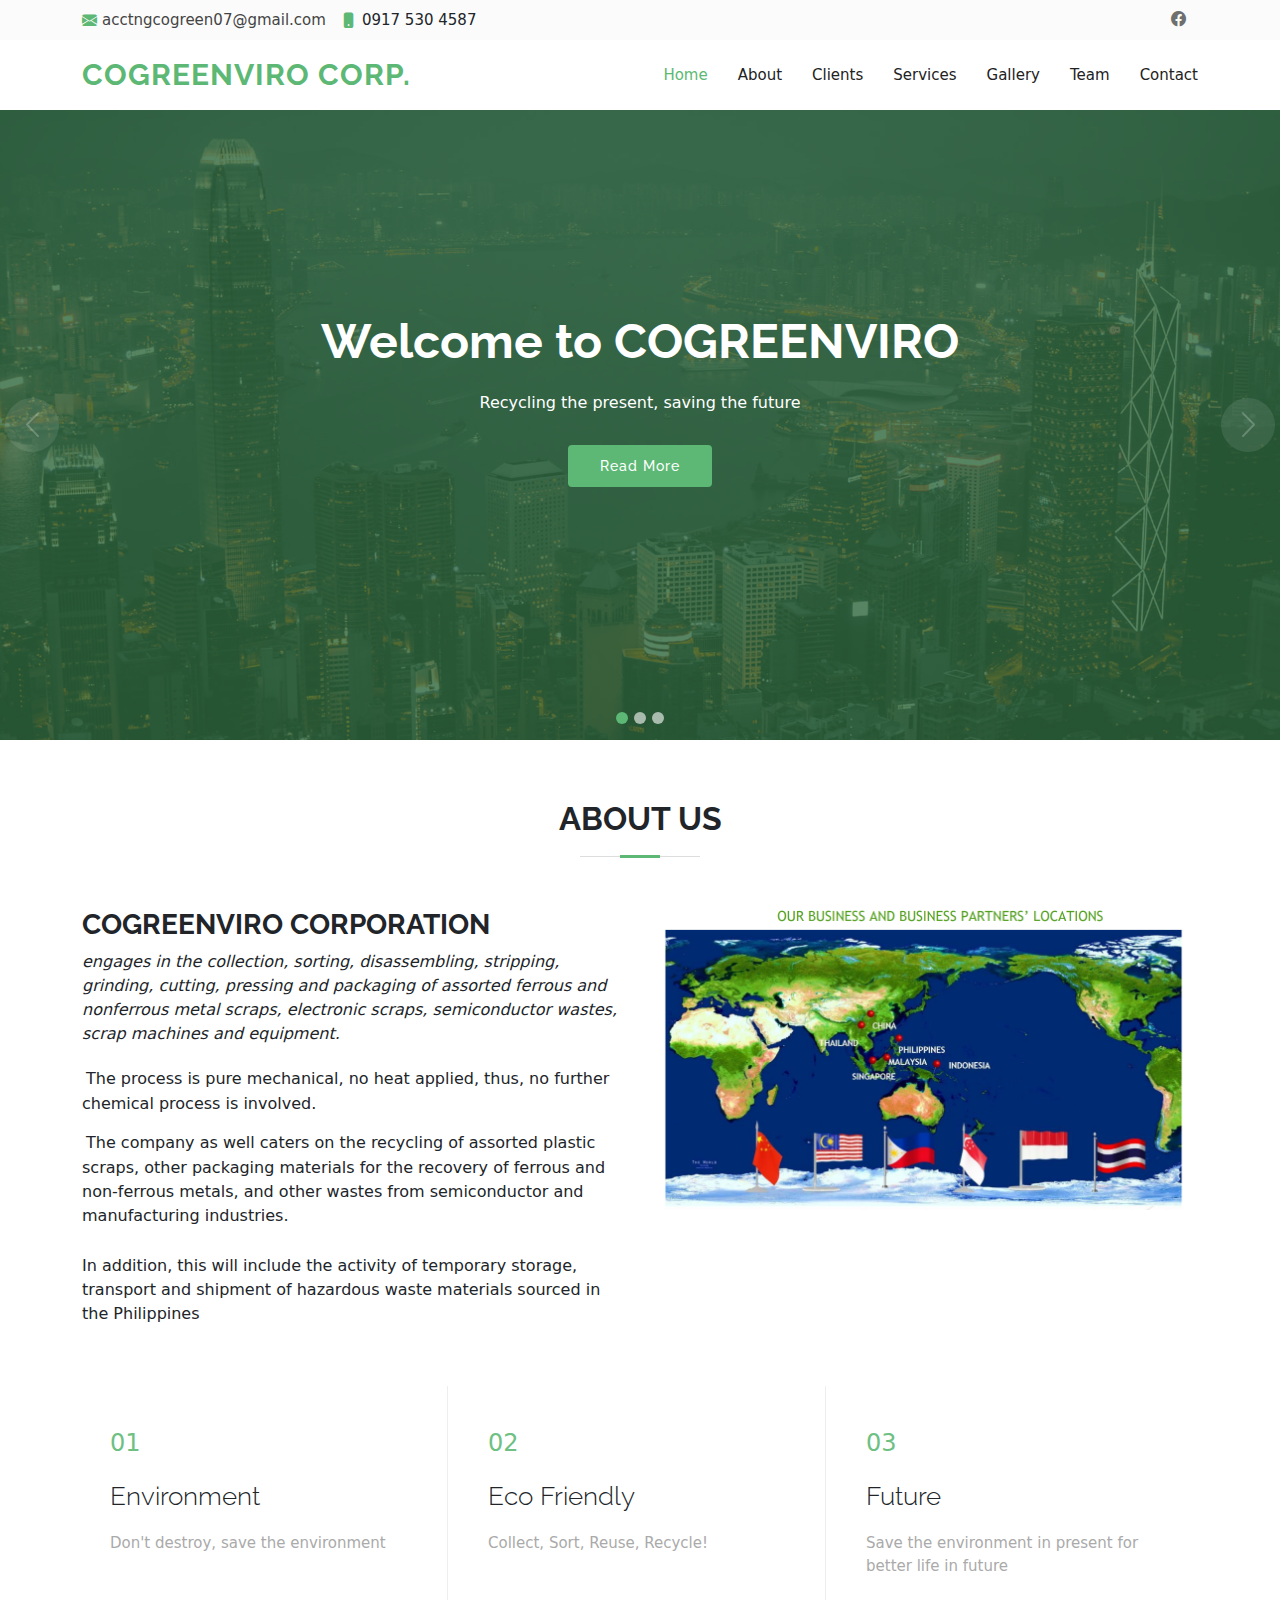
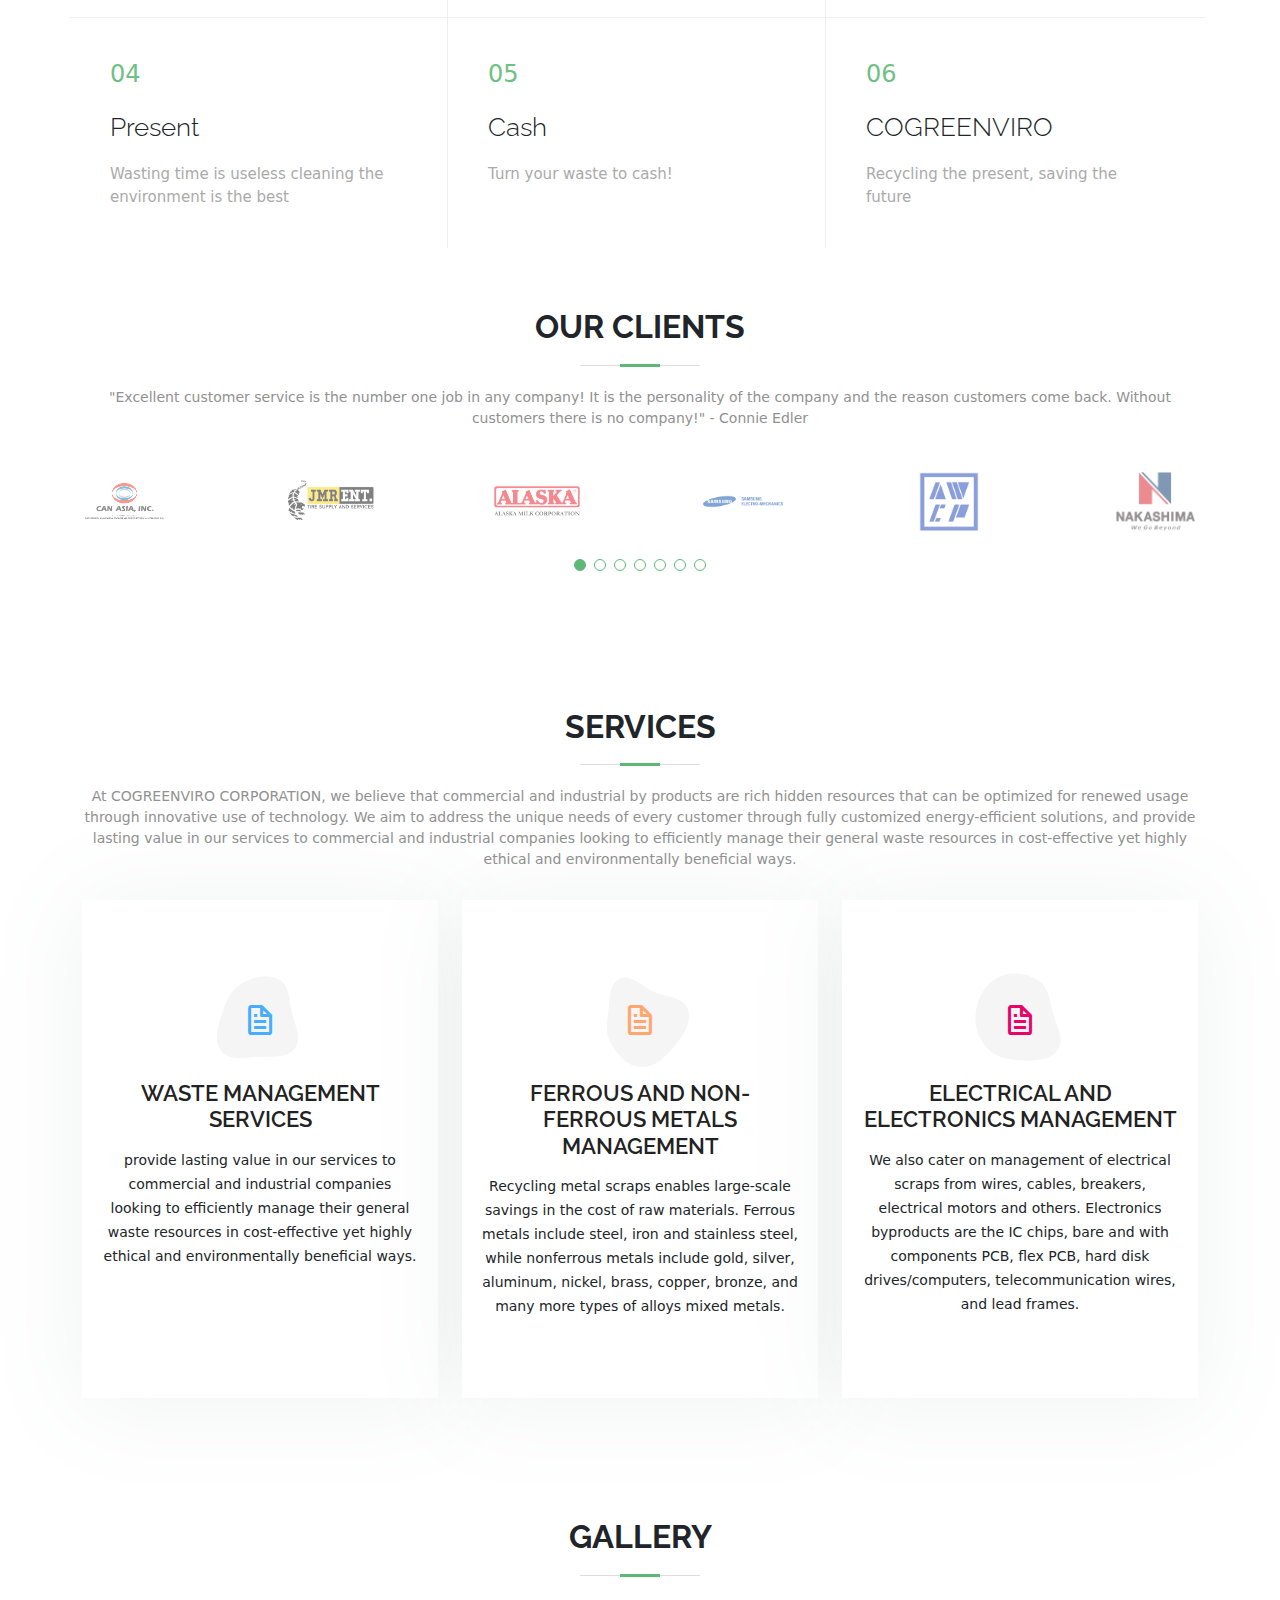
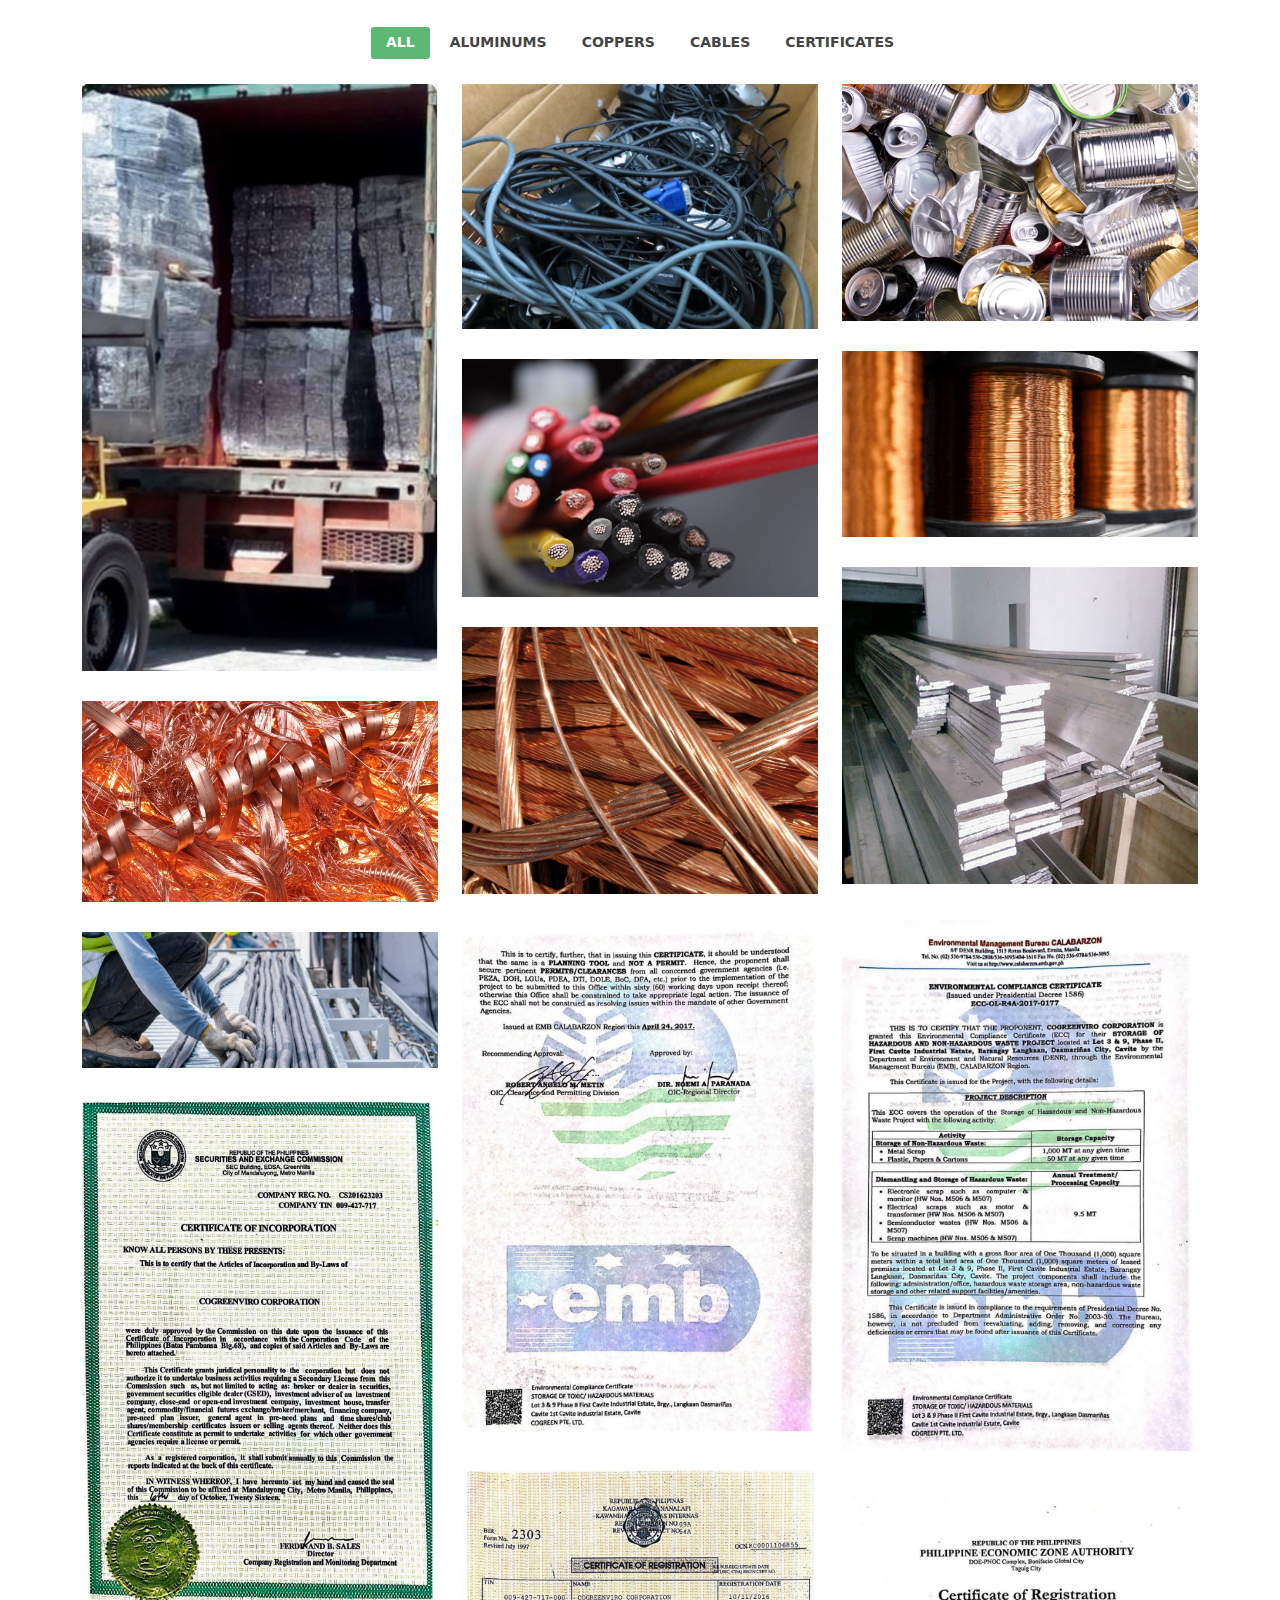
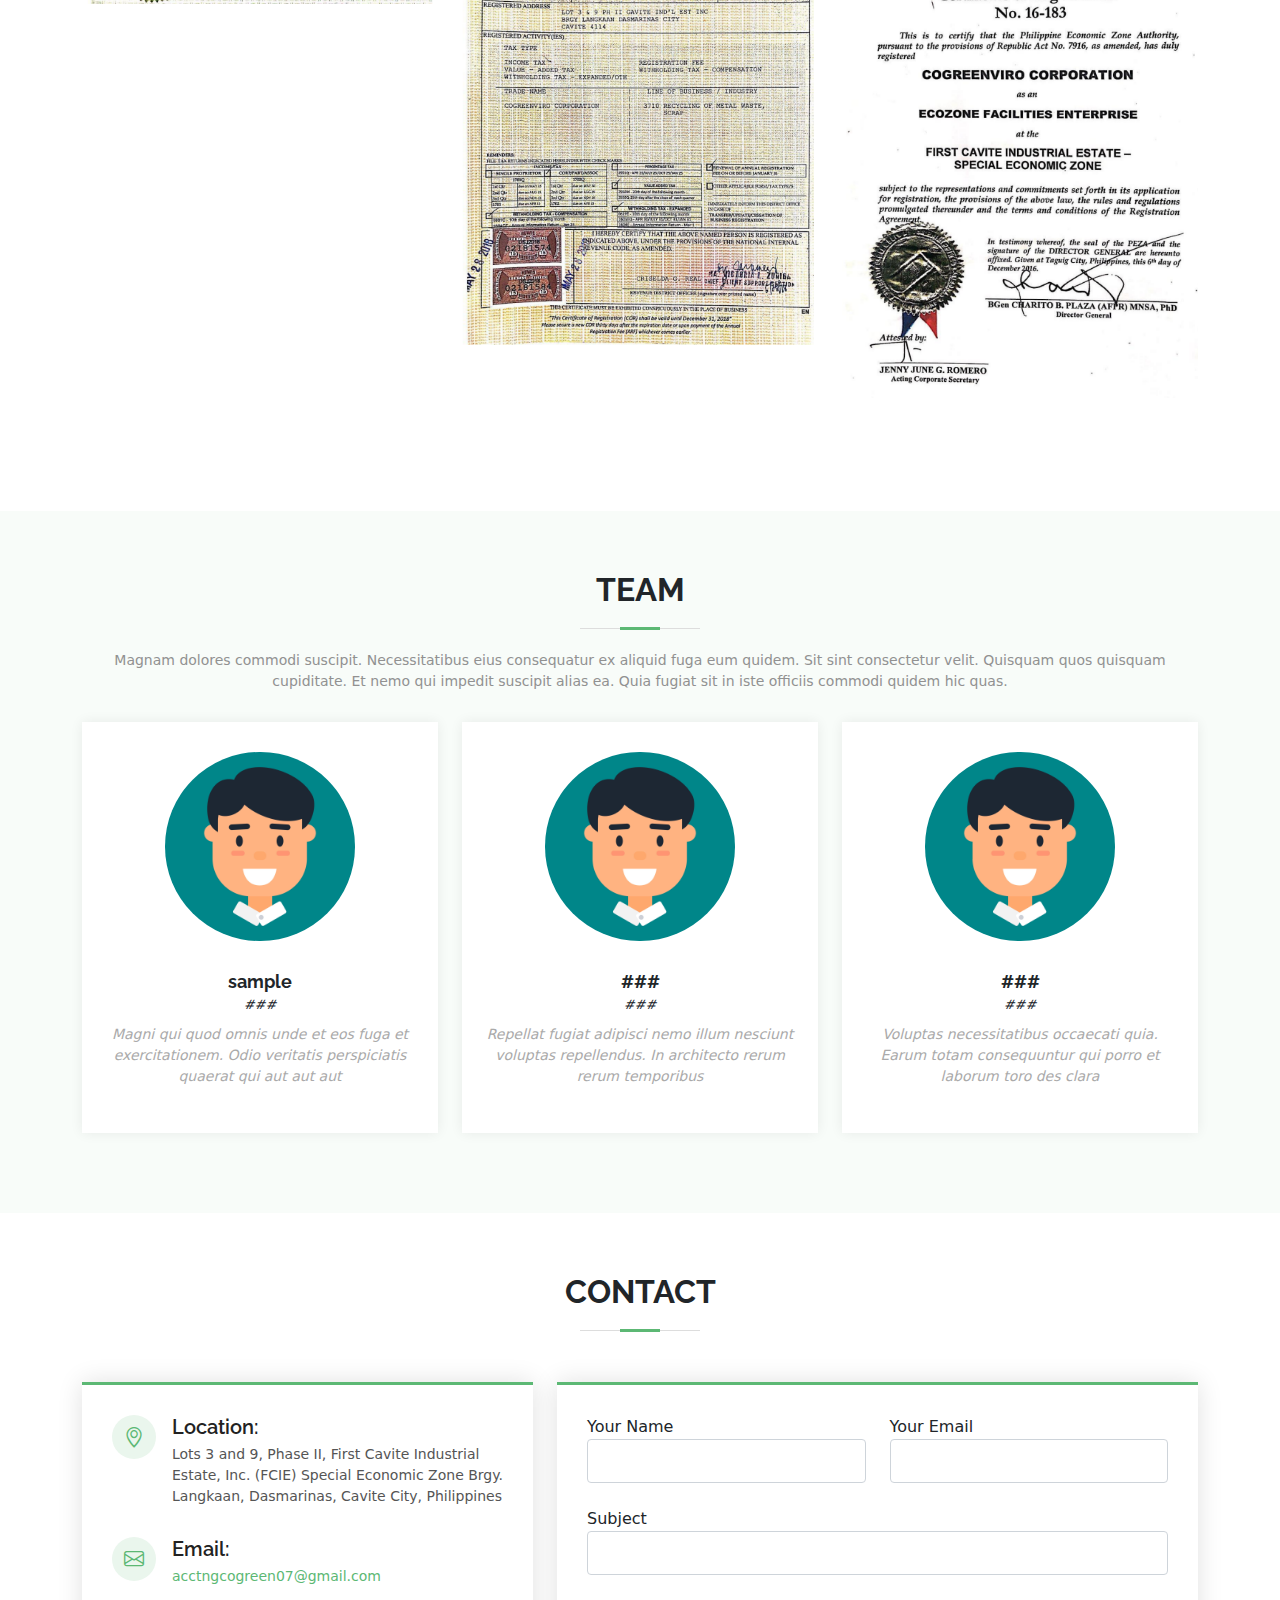
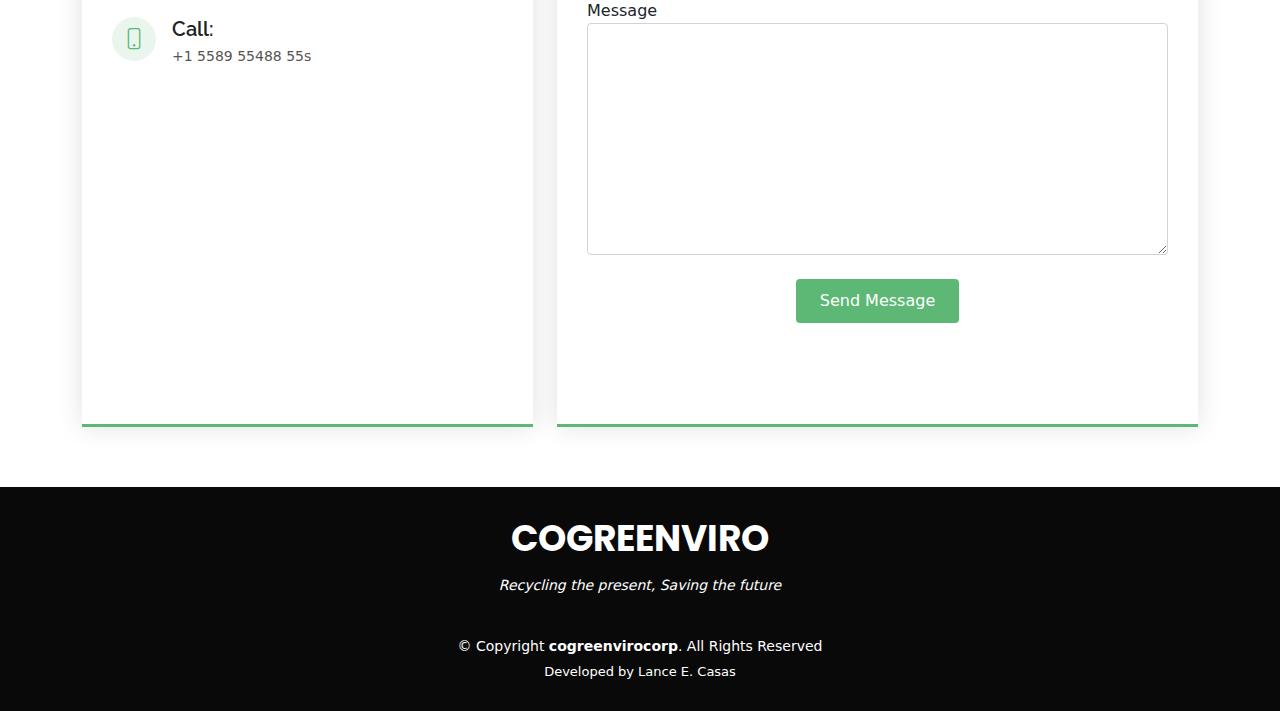
<file: index.html>
<!DOCTYPE html>
<html lang="en">

<head>
  <meta charset="utf-8">
  <meta content="width=device-width, initial-scale=1.0" name="viewport">

  <title>Cogreenvirocorp - index</title>
  <meta content="" name="description">
  <meta content="" name="keywords">

  <!-- Favicons -->
  <link href="assets/img/icon.png" rel="icon">
  <link href="assets/img/apple-touch-icon.png" rel="apple-touch-icon">

  <!-- Google Fonts -->
  <link href="https://fonts.googleapis.com/css?family=Open+Sans:300,300i,400,400i,600,600i,700,700i|Raleway:300,300i,400,400i,500,500i,600,600i,700,700i|Poppins:300,300i,400,400i,500,500i,600,600i,700,700i" rel="stylesheet">

  <!-- Vendor CSS Files -->
  <link href="assets/vendor/animate.css/animate.min.css" rel="stylesheet">
  <link href="assets/vendor/bootstrap/css/bootstrap.min.css" rel="stylesheet">
  <link href="assets/vendor/bootstrap-icons/bootstrap-icons.css" rel="stylesheet">
  <link href="assets/vendor/boxicons/css/boxicons.min.css" rel="stylesheet">
  <link href="assets/vendor/glightbox/css/glightbox.min.css" rel="stylesheet">
  <link href="assets/vendor/swiper/swiper-bundle.min.css" rel="stylesheet">

  <!-- Template Main CSS File -->
  <link href="assets/css/style.css" rel="stylesheet">

  <!-- =======================================================
  * Template Name: Green - v4.3.0
  * Template URL: https://bootstrapmade.com/green-free-one-page-bootstrap-template/
  * Author: BootstrapMade.com
  * License: https://bootstrapmade.com/license/
  ======================================================== -->
</head>

<body>

  <!-- ======= Top Bar ======= -->
  <section id="topbar" class="d-flex align-items-center">
    <div class="container d-flex justify-content-center justify-content-md-between">
      <div class="contact-info d-flex align-items-center">
        <i class="bi bi-envelope-fill"></i><a href="mailto:acctngcogreen07@gmail.com">acctngcogreen07@gmail.com</a>
        <i class="bi bi-phone-fill phone-icon"></i> 0917 530 4587
      </div>
      <div class="social-links d-none d-md-block">
        <a href="https://www.facebook.com/cogreenvirocorp" class="facebook"><i class="bi bi-facebook"></i></a>
      </div>
    </div>
  </section>

  <!-- ======= Header ======= -->
  <header id="header" class="d-flex align-items-center">
    <div class="container d-flex align-items-center">

      <h1 class="logo me-auto"><a href="index.html">cogreenviro corp.</a></h1>
      <!-- Uncomment below if you prefer to use an image logo -->
      <!-- <a href="index.html" class="logo me-auto"><img src="assets/img/logo.png" alt="" class="img-fluid"></a>-->

      <nav id="navbar" class="navbar">
        <ul>
          <li><a class="nav-link scrollto active" href="#hero">Home</a></li>
          <li><a class="nav-link scrollto" href="#about">About</a></li>
          <li><a class="nav-link scrollto" href="#clients">Clients</a></li>
          <li><a class="nav-link scrollto" href="#services">Services</a></li>
          <li><a class="nav-link scrollto " href="#portfolio">Gallery</a></li>
          <li><a class="nav-link scrollto" href="#team">Team</a></li>
          <li><a class="nav-link scrollto" href="#contact">Contact</a></li>
        </ul>
        <i class="bi bi-list mobile-nav-toggle"></i>
      </nav><!-- .navbar -->

    </div>
  </header><!-- End Header -->

  <!-- ======= Hero Section ======= -->
  <section id="hero">
    <div id="heroCarousel" data-bs-interval="5000" class="carousel slide carousel-fade" data-bs-ride="carousel">

      <ol class="carousel-indicators" id="hero-carousel-indicators"></ol>

      <div class="carousel-inner" role="listbox">

        <!-- Slide 1 -->
        <div class="carousel-item active" style="background-image: url(assets/img/slide/slide-1.jpg)">
          <div class="carousel-container">
            <div class="container">
              <h2 class="animate__animated animate__fadeInDown">Welcome to <span>COGREENVIRO</span></h2>
              <p class="animate__animated animate__fadeInUp">Recycling the present, saving the future</p>
              <a href="#about" class="btn-get-started animate__animated animate__fadeInUp scrollto">Read More</a>
            </div>
          </div>
        </div>

        <!-- Slide 2 -->
        <div class="carousel-item" style="background-image: url(assets/img/slide/slide-2.jpg)">
          <div class="carousel-container">
            <div class="container">
              <h2 class="animate__animated animate__fadeInDown">CORPORATE MISSION</h2>
              <p class="animate__animated animate__fadeInUp">To protect and improve the environment by providing safe, reliable, and suitainable waste management solutions to our customers and communities.</p>
              <a href="#about" class="btn-get-started animate__animated animate__fadeInUp scrollto">Read More</a>
            </div>
          </div>
        </div>

        <!-- Slide 3 -->
        <div class="carousel-item" style="background-image: url(assets/img/slide/slide-3.jpg)">
          <div class="carousel-container">
            <div class="container">
              <h2 class="animate__animated animate__fadeInDown">CORPORATE VISION</h2>
              <p class="animate__animated animate__fadeInUp">To be one of the great contributors to the continuous innovation on waste management which is sustainable for global utilization.</p>
              <a href="#about" class="btn-get-started animate__animated animate__fadeInUp scrollto">Read More</a>
            </div>
          </div>
        </div>

      </div>

      <a class="carousel-control-prev" href="#heroCarousel" role="button" data-bs-slide="prev">
        <span class="carousel-control-prev-icon bi bi-chevron-left" aria-hidden="true"></span>
      </a>

      <a class="carousel-control-next" href="#heroCarousel" role="button" data-bs-slide="next">
        <span class="carousel-control-next-icon bi bi-chevron-right" aria-hidden="true"></span>
      </a>

    </div>
  </section><!-- End Hero -->

  <main id="main">

    <!-- ======= About Us Section ======= -->
    <section id="about" class="about">
      <div class="container">

        <div class="section-title">
          <h2>About Us</h2>
        </div>

        <div class="row">
          <div class="col-lg-6 order-1 order-lg-2">
            <img src="assets/img/aboutus.png" class="img-fluid" alt="">
          </div>
          <div class="col-lg-6 pt-4 pt-lg-0 order-2 order-lg-1 content">
            <h3>COGREENVIRO CORPORATION</h3>
            <p class="fst-italic">
              engages in the collection, sorting, disassembling, stripping, grinding, cutting,
              pressing and packaging of assorted ferrous and nonferrous metal scraps, electronic scraps, semiconductor
              wastes, scrap machines and equipment.
            </p>
            <ul>
              <li><i class="bi bi-check-circled"></i>The process is pure mechanical, no heat applied, thus, no further chemical process is involved.</li>
              <li><i class="bi bi-check-circled"></i> The company as well caters on the recycling of assorted plastic scraps, other packaging materials for the
                recovery of ferrous and non-ferrous metals, and other wastes from semiconductor and manufacturing
                industries.</li>
            </ul>
            <p>
              In addition, this will include the activity of temporary storage, transport and shipment of
              hazardous waste materials sourced in the Philippines
            </p>
          </div>
        </div>

      </div>
    </section><!-- End About Us Section -->

    <!-- ======= Why Us Section ======= -->
    <section id="why-us" class="why-us">
      <div class="container">

        <div class="row no-gutters">
       
          <div class="col-lg-4 col-md-6 content-item">
            <span>01</span>
            <h4>Environment</h4>
            <p>Don't destroy, save the environment</p>
          </div>

          <div class="col-lg-4 col-md-6 content-item">
            <span>02</span>
            <h4>Eco Friendly</h4>
            <p>Collect, Sort, Reuse, Recycle!</p>
          </div>

          <div class="col-lg-4 col-md-6 content-item">
            <span>03</span>
            <h4>Future</h4>
            <p>Save the environment in present for better life in future </p>
          </div>

          <div class="col-lg-4 col-md-6 content-item">
            <span>04</span>
            <h4>Present</h4>
            <p>Wasting time is useless cleaning the environment is the best</p>
          </div>

          <div class="col-lg-4 col-md-6 content-item">
            <span>05</span>
            <h4>Cash</h4>
            <p>Turn your waste to cash!</p>
          </div>

          <div class="col-lg-4 col-md-6 content-item">
            <span>06</span>
            <h4>COGREENVIRO</h4>
            <p>Recycling the present, saving the future</p>
          </div>

        </div>

      </div>
    </section><!-- End Why Us Section --> 

    <!-- ======= Our Clients Section ======= -->
  <section id="clients" class="clients">
      <div class="container">

        <div class="section-title">
          <h2>Our Clients</h2>
          <p>"Excellent customer service is the number one job in any company! It is the personality of the company and the reason customers come back. Without customers there is no company!" - Connie Edler</p>
        </div>

        <div class="clients-slider swiper-container">
          <div class="swiper-wrapper align-items-center">
            <div class="swiper-slide"><img src="assets/img/clients/cy1.png" class="img-fluid" alt=""></div>
            <div class="swiper-slide"><img src="assets/img/clients/cy2.png" class="img-fluid" alt=""></div>
            <div class="swiper-slide"><img src="assets/img/clients/cy3.png" class="img-fluid" alt=""></div>
            <div class="swiper-slide"><img src="assets/img/clients/cy4.png" class="img-fluid" alt=""></div>
            <div class="swiper-slide"><img src="assets/img/clients/cy5.png" class="img-fluid" alt=""></div>
            <div class="swiper-slide"><img src="assets/img/clients/cy6.png" class="img-fluid" alt=""></div>
            <div class="swiper-slide"><img src="assets/img/clients/cy7.jpg" class="img-fluid" alt=""></div>
          </div>
          <div class="swiper-pagination"></div>
        </div>

      </div>
    </section><!-- End Our Clients Section -->

    <!-- ======= Services Section ======= -->
    <section id="services" class="services">
      <div class="container">

        <div class="section-title">
          <h2>Services</h2>
          <p>At COGREENVIRO CORPORATION, we believe that commercial and industrial by products are rich hidden resources that can
            be optimized for renewed usage through innovative use of technology. We aim to address the unique needs of every customer through
            fully customized energy-efficient solutions, and provide lasting value in our services to commercial and industrial companies looking to
            efficiently manage their general waste resources in cost-effective yet highly ethical and environmentally beneficial ways.</p>
        </div>

        <div class="row">
          <div class="col-lg-4 col-md-6 d-flex align-items-stretch" data-aos="zoom-in" data-aos-delay="100">
            <div class="icon-box iconbox-blue">
              <div class="icon">
                <svg width="100" height="100" viewBox="0 0 600 600" xmlns="http://www.w3.org/2000/svg">
                  <path stroke="none" stroke-width="0" fill="#f5f5f5" d="M300,521.0016835830174C376.1290562159157,517.8887921683347,466.0731472004068,529.7835943286574,510.70327084640275,468.03025145048787C554.3714126377745,407.6079735673963,508.03601936045806,328.9844924480964,491.2728898941984,256.3432110539036C474.5976632858925,184.082847569629,479.9380746630129,96.60480741107993,416.23090153303,58.64404602377083C348.86323505073057,18.502131276798302,261.93793281208167,40.57373210992963,193.5410806939664,78.93577620505333C130.42746243093433,114.334589627462,98.30271207620316,179.96522072025542,76.75703585869454,249.04625023123273C51.97151888228291,328.5150500222984,13.704378332031375,421.85034740162234,66.52175969318436,486.19268352777647C119.04800174914682,550.1803526380478,217.28368757567262,524.383925680826,300,521.0016835830174"></path>
                </svg>
                <i class="bx bx-file"></i>
              </div>
              <h4><a href="">WASTE MANAGEMENT SERVICES</a></h4>
              <p> provide lasting value in our services to commercial and industrial companies looking to
                efficiently manage their general waste resources in cost-effective yet highly ethical and environmentally beneficial ways.</p>
            </div>
          </div>

          <div class="col-lg-4 col-md-6 d-flex align-items-stretch mt-4 mt-md-0" data-aos="zoom-in" data-aos-delay="200">
            <div class="icon-box iconbox-orange ">
              <div class="icon">
                <svg width="100" height="100" viewBox="0 0 600 600" xmlns="http://www.w3.org/2000/svg">
                  <path stroke="none" stroke-width="0" fill="#f5f5f5" d="M300,582.0697525312426C382.5290701553225,586.8405444964366,449.9789794690241,525.3245884688669,502.5850820975895,461.55621195738473C556.606425686781,396.0723002908107,615.8543463187945,314.28637112970534,586.6730223649479,234.56875336149918C558.9533121215079,158.8439757836574,454.9685369536778,164.00468322053177,381.49747125262974,130.76875717737553C312.15926192815925,99.40240125094834,248.97055460311594,18.661163978235184,179.8680185752513,50.54337015887873C110.5421016452524,82.52863877960104,119.82277516462835,180.83849132639028,109.12597500060166,256.43424936330496C100.08760227029461,320.3096726198365,92.17705696193138,384.0621239912766,124.79988738764834,439.7174275375508C164.83382741302287,508.01625554203684,220.96474134820875,577.5009287672846,300,582.0697525312426"></path>
                </svg>
                <i class="bx bx-file"></i>
              </div>
              <h4><a href="">FERROUS AND NON-FERROUS METALS MANAGEMENT
              </a></h4>
              <p>Recycling metal scraps enables large-scale savings in the cost of raw materials. Ferrous metals include steel, iron and stainless
                steel, while nonferrous metals include gold, silver, aluminum, nickel, brass, copper, bronze, and many more types of alloys mixed metals.
                </p>
            </div>
          </div>

          <div class="col-lg-4 col-md-6 d-flex align-items-stretch mt-4 mt-lg-0" data-aos="zoom-in" data-aos-delay="300">
            <div class="icon-box iconbox-pink">
              <div class="icon">
                <svg width="100" height="100" viewBox="0 0 600 600" xmlns="http://www.w3.org/2000/svg">
                  <path stroke="none" stroke-width="0" fill="#f5f5f5" d="M300,541.5067337569781C382.14930387511276,545.0595476570109,479.8736841581634,548.3450877840088,526.4010558755058,480.5488172755941C571.5218469581645,414.80211281144784,517.5187510058486,332.0715597781072,496.52539010469104,255.14436215662573C477.37192572678356,184.95920475031193,473.57363656557914,105.61284051026155,413.0603344069578,65.22779650032875C343.27470386102294,18.654635553484475,251.2091493199835,5.337323636656869,175.0934190732945,40.62881213300186C97.87086631185822,76.43348514350839,51.98124368387456,156.15599469081315,36.44837278890362,239.84606092416172C21.716077023791087,319.22268207091537,43.775223500013084,401.1760424656574,96.891909868211,461.97329694683043C147.22146801428983,519.5804099606455,223.5754009179313,538.201503339737,300,541.5067337569781"></path>
                </svg>
                <i class="bx bx-file"></i>
              </div>
              <h4><a href="">ELECTRICAL AND ELECTRONICS MANAGEMENT
              </a></h4>
              <p>We also cater on management of electrical scraps from wires, cables, breakers, electrical motors and others. Electronics byproducts are the IC chips, bare and with components PCB, flex PCB, hard disk drives/computers, telecommunication wires, and lead
                frames.</p>
            </div>
          </div>

        </div>

      </div>
    </section><!-- End Services Section -->

    <!-- ======= Portfolio Section ======= -->
    <section id="portfolio" class="portfolio">
      <div class="container">

        <div class="section-title">
          <h2>Gallery</h2>
        </div>

        <div class="row">
          <div class="col-lg-12 d-flex justify-content-center">
            <ul id="portfolio-flters">
              <li data-filter="*" class="filter-active">All</li>
              <li data-filter=".filter-app">Aluminums</li>
              <li data-filter=".filter-card">Coppers</li>
              <li data-filter=".filter-web">Cables</li>
              <li data-filter=".filter-cert">Certificates</li>
            </ul>
          </div>
        </div>

        <div class="row portfolio-container">

          <div class="col-lg-4 col-md-6 portfolio-item filter-app">
            <div class="portfolio-wrap">
              <img src="assets/img/gallery/aluminim1.png" class="img-fluid" alt="loading">
              <div class="portfolio-info">
                <h4>Packed Aluminum cans</h4>
                <p>Cans from used drinks, goods.</p>
                <div class="portfolio-links">
                  <a href="assets/img/gallery/aluminim1.png" data-gallery="portfolioGallery" class="portfolio-lightbox" title="Packed Aluminum cans"><i class="bx bx-plus"></i></a>
                  <a href="portfolio-details.html" title="More Details"><i class="bx bx-link"></i></a>
                </div>
              </div>
            </div>
          </div>

          <div class="col-lg-4 col-md-6 portfolio-item filter-web">
            <div class="portfolio-wrap">
              <img src="assets/img/gallery/wire2.jpg" class="img-fluid" alt="loading">
              <div class="portfolio-info">
                <h4>Random cables</h4>
                <p>Used random cables came from different electronics. </p>
                <div class="portfolio-links">
                  <a href="assets/img/gallery/wire2.jpg" data-gallery="portfolioGallery" class="portfolio-lightbox" title="Random cables & wires"><i class="bx bx-plus"></i></a>
                  <a href="portfolio-cables.html" title="More Details"><i class="bx bx-link"></i></a>
                </div>
              </div>
            </div>
          </div>

          <div class="col-lg-4 col-md-6 portfolio-item filter-app">
            <div class="portfolio-wrap">
              <img src="assets/img/gallery/aluminim2.png" class="img-fluid" alt="loading">
              <div class="portfolio-info">
                <h4>Good quality cans.</h4>
                <p>Top quality cans ready to packed.</p>
                <div class="portfolio-links">
                  <a href="assets/img/gallery/aluminim2.png" data-gallery="portfolioGallery" class="portfolio-lightbox" title="Good quality cans"><i class="bx bx-plus"></i></a>
                  <a href="portfolio-details.html" title="More Details"><i class="bx bx-link"></i></a>
                </div>
              </div>
            </div>
          </div>

          <div class="col-lg-4 col-md-6 portfolio-item filter-card">
            <div class="portfolio-wrap">
              <img src="assets/img/gallery/cop2.jpg" class="img-fluid" alt="loading">
              <div class="portfolio-info">
                <h4>Rolls of Coppers</h4>
                <p>Good and enhanced quality of coppers.</p>
                <div class="portfolio-links">
                  <a href="assets/img/gallery/cop2.jpg" data-gallery="portfolioGallery" class="portfolio-lightbox" title="Card 2"><i class="bx bx-plus"></i></a>
                  <a href="portfolio-copper.html" title="More Details"><i class="bx bx-link"></i></a>
                </div>
              </div>
            </div>
          </div>

          <div class="col-lg-4 col-md-6 portfolio-item filter-web">
            <div class="portfolio-wrap">
              <img src="assets/img/gallery/wire3.jpg" class="img-fluid" alt="loading">
              <div class="portfolio-info">
                <h4>Telephone wires</h4>
                <p>Stock Telephone wires came from telecoms and other telecomunication companies.</p>
                <div class="portfolio-links">
                  <a href="assets/img/gallery/wire3.jpg" data-gallery="portfolioGallery" class="portfolio-lightbox" title="Telephone wires"><i class="bx bx-plus"></i></a>
                  <a href="portfolio-cables.html" title="More Details"><i class="bx bx-link"></i></a>
                </div>
              </div>
            </div>
          </div>

          <div class="col-lg-4 col-md-6 portfolio-item filter-app">
            <div class="portfolio-wrap">
              <img src="assets/img/gallery/aluminim3.png" class="img-fluid" alt="loading">
              <div class="portfolio-info">
                <h4>App 3</h4>
                <p>App</p>
                <div class="portfolio-links">
                  <a href="assets/img/gallery/aluminim3.png" data-gallery="portfolioGallery" class="portfolio-lightbox" title="App 3"><i class="bx bx-plus"></i></a>
                  <a href="portfolio-details.html" title="More Details"><i class="bx bx-link"></i></a>
                </div>
              </div>
            </div>
          </div>

          <div class="col-lg-4 col-md-6 portfolio-item filter-card">
            <div class="portfolio-wrap">
              <img src="assets/img/gallery/cop1.jpg" class="img-fluid" alt="loading">
              <div class="portfolio-info">
                <h4>Copper Wires</h4>
                <p>Good quality cooper ready to recycle.</p>
                <div class="portfolio-links">
                  <a href="assets/img/gallery/cop1.jpg" data-gallery="portfolioGallery" class="portfolio-lightbox" title="Card 1"><i class="bx bx-plus"></i></a>
                  <a href="portfolio-copper.html" title="More Details"><i class="bx bx-link"></i></a>
                </div>
              </div>
            </div>
          </div>

          <div class="col-lg-4 col-md-6 portfolio-item filter-card">
            <div class="portfolio-wrap">
              <img src="assets/img/gallery/cop3.jpg" class="img-fluid" alt="loading">
              <div class="portfolio-info">
                <h4>Copper strips</h4>
                <p>Copper from small gadgets, units, and wires.</p>
                <div class="portfolio-links">
                  <a href="assets/img/gallery/cop3.jpg" data-gallery="portfolioGallery" class="portfolio-lightbox" title="Card 3"><i class="bx bx-plus"></i></a>
                  <a href="portfolio-copper.html" title="More Details"><i class="bx bx-link"></i></a>
                </div>
              </div>
            </div>
          </div>

          <div class="col-lg-4 col-md-6 portfolio-item filter-cert">
            <div class="portfolio-wrap">
              <img src="assets/img/cert/COEM.png" class="img-fluid" alt="loading">
              <div class="portfolio-info">
                <h4>CERTIFICATE OF
                  ENVIRONMENTAL
                  COMPLIANCE
                  </h4>
                <p>COEM part 1</p>
                <div class="portfolio-links">
                  <a href="assets/img/cert/COEM.png" data-gallery="portfolioGallery" class="portfolio-lightbox" title="Web 3"><i class="bx bx-plus"></i></a>
                  <a href="portfolio-cert.html" title="More Details"><i class="bx bx-link"></i></a>
                </div>
              </div>
            </div>
          </div>

          <div class="col-lg-4 col-md-6 portfolio-item filter-cert">
            <div class="portfolio-wrap">
              <img src="assets/img/cert/COEM2.png" class="img-fluid" alt="loading">
              <div class="portfolio-info">
                <h4>CERTIFICATE OF
                  ENVIRONMENTAL
                  COMPLIANCE
                  </h4>
                <p>COEM part 2</p>
                <div class="portfolio-links">
                  <a href="assets/img/cert/COEM2.png" data-gallery="portfolioGallery" class="portfolio-lightbox" title="Web 3"><i class="bx bx-plus"></i></a>
                  <a href="portfolio-cert.html" title="More Details"><i class="bx bx-link"></i></a>
                </div>
              </div>
            </div>
          </div>


          <div class="col-lg-4 col-md-6 portfolio-item filter-web">
            <div class="portfolio-wrap">
              <img src="assets/img/gallery/wire1.jpeg" class="img-fluid" alt="loading">
              <div class="portfolio-info">
                <h4>Electrical Cable wires</h4>
                <p>Used and dead cell Electrical cable wires</p>
                <div class="portfolio-links">
                  <a href="assets/img/gallery/wire1.jpeg" data-gallery="portfolioGallery" class="portfolio-lightbox" title="Electrical Cable wires"><i class="bx bx-plus"></i></a>
                  <a href="portfolio-cables.html" title="More Details"><i class="bx bx-link"></i></a>
                </div>
              </div>
            </div>
          </div>

          <div class="col-lg-4 col-md-6 portfolio-item filter-cert">
            <div class="portfolio-wrap">
              <img src="assets/img/cert/COI.png" class="img-fluid" alt="loading">
              <div class="portfolio-info">
                <h4>CERTIFICATE OF INCORPORATION</h4>
                <p>COI</p>
                <div class="portfolio-links">
                  <a href="assets/img/cert/COI.png" data-gallery="portfolioGallery" class="portfolio-lightbox" title="Certificate of Incorporation"><i class="bx bx-plus"></i></a>
                  <a href="portfolio-cert.html" title="More Details"><i class="bx bx-link"></i></a>
                </div>
              </div>
            </div>
          </div>
          
          <div class="col-lg-4 col-md-6 portfolio-item filter-cert">
            <div class="portfolio-wrap">
              <img src="assets/img/cert/COR2.png" class="img-fluid" alt="loading">
              <div class="portfolio-info">
                <h4>CERTIFICATE OF REGISTRATION</h4>
                <p>COR</p>
                <div class="portfolio-links">
                  <a href="assets/img/cert/COR2.png" data-gallery="portfolioGallery" class="portfolio-lightbox" title="Certificate of Registration"><i class="bx bx-plus"></i></a>
                  <a href="portfolio-cert.html" title="More Details"><i class="bx bx-link"></i></a>
                </div>
              </div>
            </div>
          </div>

          <div class="col-lg-4 col-md-6 portfolio-item filter-cert">
            <div class="portfolio-wrap">
              <img src="assets/img/cert/COR.png" class="img-fluid" alt="loading">
              <div class="portfolio-info">
                <h4>CERTIFICATE OF REGISTRATION</h4>
                <p>COR</p>
                <div class="portfolio-links">
                  <a href="assets/img/cert/COR.png" data-gallery="portfolioGallery" class="portfolio-lightbox" title="Certificate of Registration"><i class="bx bx-plus"></i></a>
                  <a href="portfolio-cert.html" title="More Details"><i class="bx bx-link"></i></a>
                </div>
              </div>
            </div>
          </div>

        </div>

      </div>
    </section><!-- End Portfolio Section -->

    <!-- ======= Team Section ======= -->
    <section id="team" class="team section-bg">
      <div class="container">

        <div class="section-title">
          <h2>Team</h2>
          <p>Magnam dolores commodi suscipit. Necessitatibus eius consequatur ex aliquid fuga eum quidem. Sit sint consectetur velit. Quisquam quos quisquam cupiditate. Et nemo qui impedit suscipit alias ea. Quia fugiat sit in iste officiis commodi quidem hic quas.</p>
        </div>

        <div class="row">
          <div class="col-lg-4 col-md-6 d-flex align-items-stretch">
            <div class="member">
              <img src="assets/img/team/sample.jpg" alt="">
              <h4>sample</h4>
              <span>###</span>
              <p>
                Magni qui quod omnis unde et eos fuga et exercitationem. Odio veritatis perspiciatis quaerat qui aut aut aut
              </p>
              <div class="social">
              </div>
            </div>
          </div>
        

          <div class="col-lg-4 col-md-6 d-flex align-items-stretch">
            <div class="member">
              <img src="assets/img/team/sample.jpg" alt="">
              <h4>###</h4>
              <span>###</span>
              <p>
                Repellat fugiat adipisci nemo illum nesciunt voluptas repellendus. In architecto rerum rerum temporibus
              </p>
              <div class="social">
              </div>
            </div>
          </div>

          <div class="col-lg-4 col-md-6 d-flex align-items-stretch">
            <div class="member">
              <img src="assets/img/team/sample.jpg" alt="">
              <h4>###</h4>
              <span>###</span>
              <p>
                Voluptas necessitatibus occaecati quia. Earum totam consequuntur qui porro et laborum toro des clara
              </p>
              <div class="social">
              </div>
            </div>
          </div>

        </div>

      </div>
    </section><!-- End Team Section -->

    <!-- ======= Contact Section ======= -->
    <section id="contact" class="contact">
      <div class="container">

        <div class="section-title">
          <h2>Contact</h2>
        </div>

        <div class="row">

          <div class="col-lg-5 d-flex align-items-stretch">
            <div class="info">
              <div class="address">
                <i class="bi bi-geo-alt"></i>
                <h4>Location:</h4>
                <p>Lots 3 and 9, Phase II,
                  First Cavite Industrial Estate, Inc. (FCIE)
                  Special Economic Zone
                  Brgy. Langkaan, Dasmarinas, Cavite City, Philippines</p>
              </div>

              <div class="email">
                <i class="bi bi-envelope"></i>
                <h4>Email:</h4>
                <p><a href="mailto:acctngcogreen07@gmail.com">acctngcogreen07@gmail.com</a>
                </p>
              </div>

              <div class="phone">
                <i class="bi bi-phone"></i>
                <h4>Call:</h4>
                <p>+1 5589 55488 55s</p>
              </div>

              <iframe src="https://maps.google.com/maps?q=cogreen&t=k&z=17&ie=UTF8&iwloc=&output=embed" frameborder="0" style="border:0; width: 100%; height: 290px;" allowfullscreen></iframe>
            </div>

          </div>

          <div class="col-lg-7 mt-5 mt-lg-0 d-flex align-items-stretch">
            <form action="forms/contact.php" method="post" role="form" class="php-email-form">
              <div class="row">
                <div class="form-group col-md-6">
                  <label for="name">Your Name</label>
                  <input type="text" name="name" class="form-control" id="name" required>
                </div>
                <div class="form-group col-md-6 mt-3 mt-md-0">
                  <label for="name">Your Email</label>
                  <input type="email" class="form-control" name="email" id="email" required>
                </div>
              </div>
              <div class="form-group mt-3">
                <label for="name">Subject</label>
                <input type="text" class="form-control" name="subject" id="subject" required>
              </div>
              <div class="form-group mt-3">
                <label for="name">Message</label>
                <textarea class="form-control" name="message" rows="10" required></textarea>
              </div>
              <div class="my-3">
                <div class="loading">Loading</div>
                <div class="error-message"></div>
                <div class="sent-message">Your message has been sent. Thank you!</div>
              </div>
              <div class="text-center"><button type="submit">Send Message</button></div>
            </form>
          </div>

        </div>

      </div>
    </section><!-- End Contact Section -->

  </main><!-- End #main -->

  <!-- ======= Footer ======= -->
  <footer id="footer">
    <div class="container">
      <h3>COGREENVIRO</h3>
      <p>Recycling the present, Saving the future </p>
      <div class="social-links">
  
      
      </div>
      <div class="copyright">
        &copy; Copyright <strong><span>cogreenvirocorp</span></strong>. All Rights Reserved
      </div>
      <div class="credits">
        Developed by Lance E. Casas
      </div>
    </div>
  </footer><!-- End Footer -->

  <a href="#" class="back-to-top d-flex align-items-center justify-content-center"><i class="bi bi-arrow-up-short"></i></a>

  <!-- Vendor JS Files -->
  <script src="assets/vendor/bootstrap/js/bootstrap.bundle.min.js"></script>
  <script src="assets/vendor/glightbox/js/glightbox.min.js"></script>
  <script src="assets/vendor/isotope-layout/isotope.pkgd.min.js"></script>
  <script src="assets/vendor/php-email-form/validate.js"></script>
  <script src="assets/vendor/swiper/swiper-bundle.min.js"></script>

  <!-- Template Main JS File -->
  <script src="assets/js/main.js"></script>

</body>

</html>
</file>
<file: assets/css/style.css>
html body * body {
  font-family: "Open Sans", sans-serif;
  color: #444444;
}

a {
  text-decoration: none;
  color: #5cb874;
}

a:hover {
  color: #80c792;
  text-decoration: none;
}

h1,
h2,
h3,
h4,
h5,
h6 {
  font-family: "Raleway", sans-serif;
}

/*--------------------------------------------------------------
# Back to top button
--------------------------------------------------------------*/
.back-to-top {
  position: fixed;
  visibility: hidden;
  opacity: 0;
  right: 15px;
  bottom: 15px;
  z-index: 996;
  background: #5cb874;
  width: 40px;
  height: 40px;
  border-radius: 4px;
  transition: all 0.4s;
}

.back-to-top i {
  font-size: 24px;
  color: #fff;
  line-height: 0;
}

.back-to-top:hover {
  background: #78c48c;
  color: #fff;
}

.back-to-top.active {
  visibility: visible;
  opacity: 1;
}

/*--------------------------------------------------------------
# Top Bar
--------------------------------------------------------------*/
#topbar {
  background: #fbfbfb;
  font-size: 15px;
  height: 40px;
  padding: 0;
}

#topbar .contact-info a {
  line-height: 0;
  color: #444444;
  transition: 0.3s;
}

#topbar .contact-info a:hover {
  color: #5cb874;
}

#topbar .contact-info i {
  color: #5cb874;
  line-height: 0;
  margin-right: 5px;
}

#topbar .contact-info .phone-icon {
  margin-left: 15px;
}

#topbar .social-links a {
  color: #6f6f6f;
  padding: 4px 12px;
  display: inline-block;
  line-height: 1px;
  transition: 0.3s;
}

#topbar .social-links a:hover {
  color: #5cb874;
}

/*--------------------------------------------------------------
# Header
--------------------------------------------------------------*/
#header {
  background: #fff;
  transition: all 0.5s;
  z-index: 997;
  height: 70px;
}

#header.header-scrolled {
  box-shadow: 0px 2px 15px rgba(0, 0, 0, 0.1);
}

#header .logo {
  font-size: 30px;
  margin: 0;
  padding: 0;
  line-height: 1;
  font-weight: 700;
  letter-spacing: 1px;
  text-transform: uppercase;
}

#header .logo a {
  color: #5cb874;
}

#header .logo img {
  max-height: 40px;
}

.scrolled-offset {
  margin-top: 70px;
}

/*--------------------------------------------------------------
# Navigation Menu
--------------------------------------------------------------*/
/**
* Desktop Navigation 
*/
.navbar {
  padding: 0;
}

.navbar ul {
  margin: 0;
  padding: 0;
  display: flex;
  list-style: none;
  align-items: center;
}

.navbar li {
  position: relative;
}

.navbar a,
.navbar a:focus {
  display: flex;
  align-items: center;
  justify-content: space-between;
  padding: 10px 0 10px 30px;
  font-size: 15px;
  color: #222222;
  white-space: nowrap;
  transition: 0.3s;
}

.navbar a i,
.navbar a:focus i {
  font-size: 12px;
  line-height: 0;
  margin-left: 5px;
}

.navbar a:hover,
.navbar .active,
.navbar .active:focus,
.navbar li:hover > a {
  color: #5cb874;
}

.navbar .getstarted {
  color: #5cb874;
  padding: 8px 25px;
  margin-left: 30px;
  border-radius: 4px;
  border: 2px solid #5cb874;
  transition: 0.3s;
  font-size: 14px;
}

.navbar .getstarted:hover {
  background: #5cb874;
  color: #fff;
}

.navbar .dropdown ul {
  display: block;
  position: absolute;
  left: 14px;
  top: calc(100% + 30px);
  margin: 0;
  padding: 10px 0;
  z-index: 99;
  opacity: 0;
  visibility: hidden;
  background: #fff;
  box-shadow: 0px 0px 30px rgba(127, 137, 161, 0.25);
  transition: 0.3s;
}

.navbar .dropdown ul li {
  min-width: 200px;
}

.navbar .dropdown ul a {
  padding: 10px 20px;
  text-transform: none;
}

.navbar .dropdown ul a i {
  font-size: 12px;
}

.navbar .dropdown ul a:hover,
.navbar .dropdown ul .active:hover,
.navbar .dropdown ul li:hover > a {
  color: #5cb874;
}

.navbar .dropdown:hover > ul {
  opacity: 1;
  top: 100%;
  visibility: visible;
}

.navbar .dropdown .dropdown ul {
  top: 0;
  left: calc(100% - 30px);
  visibility: hidden;
}

.navbar .dropdown .dropdown:hover > ul {
  opacity: 1;
  top: 0;
  left: 100%;
  visibility: visible;
}

@media (max-width: 1366px) {
  .navbar .dropdown .dropdown ul {
    left: -90%;
  }
  .navbar .dropdown .dropdown:hover > ul {
    left: -100%;
  }
}

/**
* Mobile Navigation 
*/
.mobile-nav-toggle {
  color: #222222;
  font-size: 28px;
  cursor: pointer;
  display: none;
  line-height: 0;
  transition: 0.5s;
}

.mobile-nav-toggle.bi-x {
  color: #fff;
}

@media (max-width: 991px) {
  .mobile-nav-toggle {
    display: block;
  }
  .navbar ul {
    display: none;
  }
}

.navbar-mobile {
  position: fixed;
  overflow: hidden;
  top: 0;
  right: 0;
  left: 0;
  bottom: 0;
  background: rgba(9, 9, 9, 0.9);
  transition: 0.3s;
  z-index: 999;
}

.navbar-mobile .mobile-nav-toggle {
  position: absolute;
  top: 15px;
  right: 15px;
}

.navbar-mobile ul {
  display: block;
  position: absolute;
  top: 55px;
  right: 15px;
  bottom: 15px;
  left: 15px;
  padding: 10px 0;
  background-color: #fff;
  overflow-y: auto;
  transition: 0.3s;
}

.navbar-mobile a {
  padding: 10px 20px;
  font-size: 15px;
  color: #222222;
}

.navbar-mobile a:hover,
.navbar-mobile .active,
.navbar-mobile li:hover > a {
  color: #5cb874;
}

.navbar-mobile .getstarted {
  margin: 15px;
}

.navbar-mobile .dropdown ul {
  position: static;
  display: none;
  margin: 10px 20px;
  padding: 10px 0;
  z-index: 99;
  opacity: 1;
  visibility: visible;
  background: #fff;
  box-shadow: 0px 0px 30px rgba(127, 137, 161, 0.25);
}

.navbar-mobile .dropdown ul li {
  min-width: 200px;
}

.navbar-mobile .dropdown ul a {
  padding: 10px 20px;
}

.navbar-mobile .dropdown ul a i {
  font-size: 12px;
}

.navbar-mobile .dropdown ul a:hover,
.navbar-mobile .dropdown ul .active:hover,
.navbar-mobile .dropdown ul li:hover > a {
  color: #5cb874;
}

.navbar-mobile .dropdown > .dropdown-active {
  display: block;
}

/*--------------------------------------------------------------
# Hero Section
--------------------------------------------------------------*/
#hero {
  width: 100%;
  height: 70vh;
  background-color: rgba(9, 9, 9, 0.8);
  overflow: hidden;
  position: relative;
}

#hero .carousel,
#hero .carousel-inner,
#hero .carousel-item,
#hero .carousel-item::before {
  background-size: cover;
  background-position: center;
  background-repeat: no-repeat;
  position: absolute;
  top: 0;
  right: 0;
  left: 0;
  bottom: 0;
}

#hero .carousel-item::before {
  content: "";
  background-color: rgba(45, 103, 60, 0.8);
}

#hero .carousel-container {
  display: flex;
  justify-content: center;
  align-items: center;
  position: absolute;
  bottom: 50px;
  top: 0;
  left: 50px;
  right: 50px;
}

#hero .container {
  text-align: center;
}

#hero h2 {
  color: #fff;
  margin-bottom: 20px;
  font-size: 48px;
  font-weight: 700;
}

#hero p {
  -webkit-animation-delay: 0.4s;
  animation-delay: 0.4s;
  margin: 0 auto 30px auto;
  color: #fff;
}

#hero .carousel-inner .carousel-item {
  transition-property: opacity;
  background-position: center top;
}

#hero .carousel-inner .carousel-item,
#hero .carousel-inner .active.carousel-item-start,
#hero .carousel-inner .active.carousel-item-end {
  opacity: 0;
}

#hero .carousel-inner .active,
#hero .carousel-inner .carousel-item-next.carousel-item-start,
#hero .carousel-inner .carousel-item-prev.carousel-item-end {
  opacity: 1;
  transition: 0.5s;
}

#hero .carousel-control-next-icon,
#hero .carousel-control-prev-icon {
  background: none;
  font-size: 30px;
  line-height: 0;
  width: auto;
  height: auto;
  background: rgba(255, 255, 255, 0.2);
  border-radius: 50px;
  transition: 0.3s;
  color: rgba(255, 255, 255, 0.5);
  width: 54px;
  height: 54px;
  display: flex;
  align-items: center;
  justify-content: center;
}

#hero .carousel-control-next-icon:hover,
#hero .carousel-control-prev-icon:hover {
  background: rgba(255, 255, 255, 0.3);
  color: rgba(255, 255, 255, 0.8);
}

#hero .carousel-indicators li {
  cursor: pointer;
  background: #fff;
  overflow: hidden;
  border: 0;
  width: 12px;
  height: 12px;
  border-radius: 50px;
  opacity: 0.6;
  transition: 0.3s;
}

#hero .carousel-indicators li.active {
  opacity: 1;
  background: #5cb874;
}

#hero .btn-get-started {
  font-family: "Raleway", sans-serif;
  font-weight: 500;
  font-size: 14px;
  letter-spacing: 1px;
  display: inline-block;
  padding: 14px 32px;
  border-radius: 4px;
  transition: 0.5s;
  line-height: 1;
  color: #fff;
  -webkit-animation-delay: 0.8s;
  animation-delay: 0.8s;
  background: #5cb874;
}

#hero .btn-get-started:hover {
  background: #6ec083;
}

@media (max-width: 992px) {
  #hero {
    height: 100vh;
  }
  #hero .carousel-container {
    top: 66px;
  }
}

@media (max-width: 768px) {
  #hero h2 {
    font-size: 28px;
  }
}

@media (min-width: 1024px) {
  #hero .carousel-control-prev,
  #hero .carousel-control-next {
    width: 5%;
  }
}

@media (max-height: 500px) {
  #hero {
    height: 120vh;
  }
}

/*--------------------------------------------------------------
# Sections General
--------------------------------------------------------------*/
section {
  padding: 60px 0;
}

.section-bg {
  background-color: #f8fcf9;
}

.section-title {
  text-align: center;
  padding-bottom: 30px;
}

.section-title h2 {
  font-size: 32px;
  font-weight: bold;
  text-transform: uppercase;
  margin-bottom: 20px;
  padding-bottom: 20px;
  position: relative;
}

.section-title h2::before {
  content: "";
  position: absolute;
  display: block;
  width: 120px;
  height: 1px;
  background: #ddd;
  bottom: 1px;
  left: calc(50% - 60px);
}

.section-title h2::after {
  content: "";
  position: absolute;
  display: block;
  width: 40px;
  height: 3px;
  background: #5cb874;
  bottom: 0;
  left: calc(50% - 20px);
}

.section-title p {
  margin-bottom: 0;
  font-size: 14px;
  color: #919191;
}

/*--------------------------------------------------------------
# Featured Services
--------------------------------------------------------------*/
.featured-services {
  padding: 20px 0;
}

.featured-services .icon-box {
  padding: 20px;
}

.featured-services .icon-box-bg {
  background-image: linear-gradient(
    0deg,
    #222222 0%,
    #2f2f2f 50%,
    #222222 100%
  );
}

.featured-services .icon {
  margin-bottom: 15px;
}

.featured-services .icon i {
  color: #5cb874;
  font-size: 42px;
}

.featured-services .title {
  font-weight: 700;
  margin-bottom: 15px;
  font-size: 18px;
}

.featured-services .title a {
  color: #222222;
  transition: 0.3s;
}

.featured-services .icon-box:hover .title a {
  color: #5cb874;
}

.featured-services .description {
  line-height: 24px;
  font-size: 14px;
}

/*--------------------------------------------------------------
# About Us
--------------------------------------------------------------*/
.about .content h3 {
  font-weight: 700;
  font-size: 28px;
}

.about .content ul {
  list-style: none;
  padding: 0;
}

.about .content ul li {
  padding-bottom: 10px;
}

.about .content ul i {
  font-size: 20px;
  padding-right: 4px;
  color: #5cb874;
}

.about .content p:last-child {
  margin-bottom: 0;
}

/*--------------------------------------------------------------
# Why Us
--------------------------------------------------------------*/
.why-us {
  padding: 0;
}

.why-us .row {
  overflow: hidden;
}

.why-us .content-item {
  padding: 40px;
  border-left: 1px solid #eee;
  border-bottom: 1px solid #eee;
  margin: -1px;
}

.why-us .content-item span {
  display: block;
  font-size: 24px;
  font-weight: 400;
  color: #6ec083;
}

.why-us .content-item h4 {
  font-size: 26px;
  font-weight: 300;
  padding: 0;
  margin: 20px 0;
}

.why-us .content-item p {
  color: #aaaaaa;
  font-size: 15px;
  margin: 0;
  padding: 0;
}

@media (max-width: 768px) {
  .why-us .content-item {
    padding: 40px 0;
  }
}

/*--------------------------------------------------------------
# Our Clients
--------------------------------------------------------------*/
.clients .swiper-slide img {
  opacity: 0.5;
  transition: 0.3s;
}

.clients .swiper-slide img:hover {
  opacity: 1;
}

.clients .swiper-pagination {
  margin-top: 20px;
  position: relative;
}

.clients .swiper-pagination .swiper-pagination-bullet {
  width: 12px;
  height: 12px;
  background-color: #fff;
  opacity: 1;
  border: 1px solid #5cb874;
}

.clients .swiper-pagination .swiper-pagination-bullet-active {
  background-color: #5cb874;
}

/*--------------------------------------------------------------
# Services
--------------------------------------------------------------*/
.services .icon-box {
  text-align: center;
  padding: 70px 20px 80px 20px;
  transition: all ease-in-out 0.3s;
  background: #fff;
  box-shadow: 0px 5px 90px 0px rgba(110, 123, 131, 0.1);
}

.services .icon-box .icon {
  margin: 0 auto;
  width: 100px;
  height: 100px;
  display: flex;
  align-items: center;
  justify-content: center;
  transition: ease-in-out 0.3s;
  position: relative;
}

.services .icon-box .icon i {
  font-size: 36px;
  transition: 0.5s;
  position: relative;
}

.services .icon-box .icon svg {
  position: absolute;
  top: 0;
  left: 0;
}

.services .icon-box .icon svg path {
  transition: 0.5s;
  fill: #f5f5f5;
}

.services .icon-box h4 {
  font-weight: 600;
  margin: 10px 0 15px 0;
  font-size: 22px;
}

.services .icon-box h4 a {
  color: #222222;
  transition: ease-in-out 0.3s;
}

.services .icon-box p {
  line-height: 24px;
  font-size: 14px;
  margin-bottom: 0;
}

.services .icon-box:hover {
  border-color: #fff;
  box-shadow: 0px 0 35px 0 rgba(0, 0, 0, 0.08);
}

.services .iconbox-blue i {
  color: #47aeff;
}

.services .iconbox-blue:hover .icon i {
  color: #fff;
}

.services .iconbox-blue:hover .icon path {
  fill: #47aeff;
}

.services .iconbox-orange i {
  color: #ffa76e;
}

.services .iconbox-orange:hover .icon i {
  color: #fff;
}

.services .iconbox-orange:hover .icon path {
  fill: #ffa76e;
}

.services .iconbox-pink i {
  color: #e80368;
}

.services .iconbox-pink:hover .icon i {
  color: #fff;
}

.services .iconbox-pink:hover .icon path {
  fill: #e80368;
}

.services .iconbox-yellow i {
  color: #ffbb2c;
}

.services .iconbox-yellow:hover .icon i {
  color: #fff;
}

.services .iconbox-yellow:hover .icon path {
  fill: #ffbb2c;
}

.services .iconbox-red i {
  color: #ff5828;
}

.services .iconbox-red:hover .icon i {
  color: #fff;
}

.services .iconbox-red:hover .icon path {
  fill: #ff5828;
}

.services .iconbox-teal i {
  color: #11dbcf;
}

.services .iconbox-teal:hover .icon i {
  color: #fff;
}

.services .iconbox-teal:hover .icon path {
  fill: #11dbcf;
}

/*--------------------------------------------------------------
# Cta
--------------------------------------------------------------*/
.cta {
  background: #5cb874;
  padding: 80px 0;
}

.cta h3 {
  color: #fff;
  font-size: 28px;
  font-weight: 700;
}

.cta p {
  color: #fff;
}

.cta .cta-btn {
  font-family: "Raleway", sans-serif;
  font-weight: 600;
  font-size: 14px;
  letter-spacing: 1px;
  display: inline-block;
  padding: 10px 30px;
  border-radius: 2px;
  transition: 0.5s;
  margin: 10px;
  border: 2px solid #fff;
  color: #fff;
  border-radius: 4px;
}

.cta .cta-btn:hover {
  background: #fff;
  color: #5cb874;
}

@media (max-width: 1024px) {
  .cta {
    background-attachment: scroll;
  }
}

@media (min-width: 769px) {
  .cta .cta-btn-container {
    display: flex;
    align-items: center;
    justify-content: flex-end;
  }
}

/*--------------------------------------------------------------
# Portfolio
--------------------------------------------------------------*/
.portfolio .portfolio-item {
  margin-bottom: 30px;
}

.portfolio #portfolio-flters {
  padding: 0;
  margin: 0 auto 20px auto;
  list-style: none;
  text-align: center;
}

.portfolio #portfolio-flters li {
  cursor: pointer;
  display: inline-block;
  padding: 8px 15px 10px 15px;
  font-size: 14px;
  font-weight: 600;
  line-height: 1;
  text-transform: uppercase;
  color: #444444;
  margin-bottom: 5px;
  transition: all 0.3s ease-in-out;
  border-radius: 3px;
}

.portfolio #portfolio-flters li:hover,
.portfolio #portfolio-flters li.filter-active {
  color: #fff;
  background: #5cb874;
}

.portfolio #portfolio-flters li:last-child {
  margin-right: 0;
}

.portfolio .portfolio-wrap {
  transition: 0.3s;
  position: relative;
  overflow: hidden;
  z-index: 1;
  background: rgba(34, 34, 34, 0.6);
}

.portfolio .portfolio-wrap::before {
  content: "";
  background: rgba(34, 34, 34, 0.6);
  position: absolute;
  left: 0;
  right: 0;
  top: 0;
  bottom: 0;
  transition: all ease-in-out 0.3s;
  z-index: 2;
  opacity: 0;
}

.portfolio .portfolio-wrap img {
  transition: all ease-in-out 0.3s;
}

.portfolio .portfolio-wrap .portfolio-info {
  opacity: 0;
  position: absolute;
  top: 0;
  left: 0;
  right: 0;
  bottom: 0;
  z-index: 3;
  transition: all ease-in-out 0.3s;
  display: flex;
  flex-direction: column;
  justify-content: flex-end;
  align-items: flex-start;
  padding: 20px;
}

.portfolio .portfolio-wrap .portfolio-info h4 {
  font-size: 20px;
  color: #fff;
  font-weight: 600;
}

.portfolio .portfolio-wrap .portfolio-info p {
  color: rgba(255, 255, 255, 0.7);
  font-size: 14px;
  text-transform: uppercase;
  padding: 0;
  margin: 0;
  font-style: italic;
}

.portfolio .portfolio-wrap .portfolio-links {
  text-align: center;
  z-index: 4;
}

.portfolio .portfolio-wrap .portfolio-links a {
  color: #fff;
  margin: 0 5px 0 0;
  font-size: 28px;
  display: inline-block;
  transition: 0.3s;
}

.portfolio .portfolio-wrap .portfolio-links a:hover {
  color: #6ec083;
}

.portfolio .portfolio-wrap:hover::before {
  opacity: 1;
}

.portfolio .portfolio-wrap:hover img {
  transform: scale(1.2);
}

.portfolio .portfolio-wrap:hover .portfolio-info {
  opacity: 1;
}

/*--------------------------------------------------------------
# Portfolio Details
--------------------------------------------------------------*/
.portfolio-details {
  padding-top: 40px;
}

.portfolio-details .portfolio-details-slider img {
  width: 100%;
}

.portfolio-details .portfolio-details-slider .swiper-pagination {
  margin-top: 20px;
  position: relative;
}

.portfolio-details
  .portfolio-details-slider
  .swiper-pagination
  .swiper-pagination-bullet {
  width: 12px;
  height: 12px;
  background-color: #fff;
  opacity: 1;
  border: 1px solid #5cb874;
}

.portfolio-details
  .portfolio-details-slider
  .swiper-pagination
  .swiper-pagination-bullet-active {
  background-color: #5cb874;
}

.portfolio-details .portfolio-info {
  padding: 30px;
  box-shadow: 0px 0 30px rgba(34, 34, 34, 0.08);
}

.portfolio-details .portfolio-info h3 {
  font-size: 22px;
  font-weight: 700;
  margin-bottom: 20px;
  padding-bottom: 20px;
  border-bottom: 1px solid #eee;
}

.portfolio-details .portfolio-info ul {
  list-style: none;
  padding: 0;
  font-size: 15px;
}

.portfolio-details .portfolio-info ul li + li {
  margin-top: 10px;
}

.portfolio-details .portfolio-description {
  padding-top: 30px;
}

.portfolio-details .portfolio-description h2 {
  font-size: 26px;
  font-weight: 700;
  margin-bottom: 20px;
}

.portfolio-details .portfolio-description p {
  padding: 0;
}

/*--------------------------------------------------------------
# Team
--------------------------------------------------------------*/
.team .member {
  text-align: center;
  margin-bottom: 20px;
  box-shadow: 0px 0px 12px 0px rgba(34, 34, 34, 0.07);
  padding: 30px 20px;
  background: #fff;
}

.team .member img {
  max-width: 60%;
  border-radius: 50%;
  margin: 0 0 30px 0;
}

.team .member h4 {
  font-weight: 700;
  margin-bottom: 2px;
  font-size: 18px;
}

.team .member span {
  font-style: italic;
  display: block;
  font-size: 13px;
}

.team .member p {
  padding-top: 10px;
  font-size: 14px;
  font-style: italic;
  color: #aaaaaa;
}

.team .member .social {
  margin-top: 15px;
}

.team .member .social a {
  color: #919191;
  transition: 0.3s;
}

.team .member .social a:hover {
  color: #5cb874;
}

.team .member .social i {
  font-size: 18px;
  margin: 0 2px;
}

/*--------------------------------------------------------------
# Contact
--------------------------------------------------------------*/
.contact .info {
  border-top: 3px solid #5cb874;
  border-bottom: 3px solid #5cb874;
  padding: 30px;
  background: #fff;
  width: 100%;
  box-shadow: 0 0 24px 0 rgba(0, 0, 0, 0.12);
}

.contact .info i {
  font-size: 20px;
  color: #5cb874;
  float: left;
  width: 44px;
  height: 44px;
  background: #eaf6ed;
  display: flex;
  justify-content: center;
  align-items: center;
  border-radius: 50px;
  transition: all 0.3s ease-in-out;
}

.contact .info h4 {
  padding: 0 0 0 60px;
  font-size: 20px;
  font-weight: 600;
  margin-bottom: 5px;
  color: #222222;
}

.contact .info p {
  padding: 0 0 10px 60px;
  margin-bottom: 20px;
  font-size: 14px;
  color: #555555;
}

.contact .info .social-links {
  padding-left: 60px;
}

.contact .info .social-links a {
  font-size: 18px;
  display: inline-block;
  background: #333;
  color: #fff;
  line-height: 1;
  padding: 8px 0;
  border-radius: 50%;
  text-align: center;
  width: 36px;
  height: 36px;
  transition: 0.3s;
  margin-right: 10px;
}

.contact .info .social-links a:hover {
  background: #5cb874;
  color: #fff;
}

.contact .info .email:hover i,
.contact .info .address:hover i,
.contact .info .phone:hover i {
  background: #5cb874;
  color: #fff;
}

.contact .php-email-form {
  width: 100%;
  border-top: 3px solid #5cb874;
  border-bottom: 3px solid #5cb874;
  padding: 30px;
  background: #fff;
  box-shadow: 0 0 24px 0 rgba(0, 0, 0, 0.12);
}

.contact .php-email-form .form-group {
  padding-bottom: 8px;
}

.contact .php-email-form .error-message {
  display: none;
  color: #fff;
  background: #ed3c0d;
  text-align: left;
  padding: 15px;
  font-weight: 600;
}

.contact .php-email-form .error-message br + br {
  margin-top: 25px;
}

.contact .php-email-form .sent-message {
  display: none;
  color: #fff;
  background: #18d26e;
  text-align: center;
  padding: 15px;
  font-weight: 600;
}

.contact .php-email-form .loading {
  display: none;
  background: #fff;
  text-align: center;
  padding: 15px;
}

.contact .php-email-form .loading:before {
  content: "";
  display: inline-block;
  border-radius: 50%;
  width: 24px;
  height: 24px;
  margin: 0 10px -6px 0;
  border: 3px solid #18d26e;
  border-top-color: #eee;
  -webkit-animation: animate-loading 1s linear infinite;
  animation: animate-loading 1s linear infinite;
}

.contact .php-email-form input,
.contact .php-email-form textarea {
  border-radius: 0;
  box-shadow: none;
  font-size: 14px;
  border-radius: 4px;
}

.contact .php-email-form input:focus,
.contact .php-email-form textarea:focus {
  border-color: #5cb874;
}

.contact .php-email-form input {
  height: 44px;
}

.contact .php-email-form textarea {
  padding: 10px 12px;
}

.contact .php-email-form button[type="submit"] {
  background: #5cb874;
  border: 0;
  padding: 10px 24px;
  color: #fff;
  transition: 0.4s;
  border-radius: 4px;
}

.contact .php-email-form button[type="submit"]:hover {
  background: #6ec083;
}

@-webkit-keyframes animate-loading {
  0% {
    transform: rotate(0deg);
  }
  100% {
    transform: rotate(360deg);
  }
}

@keyframes animate-loading {
  0% {
    transform: rotate(0deg);
  }
  100% {
    transform: rotate(360deg);
  }
}

/*--------------------------------------------------------------
# Breadcrumbs
--------------------------------------------------------------*/
.breadcrumbs {
  padding: 15px 0;
  background: #fbfbfb;
  min-height: 40px;
}

@media (max-width: 992px) {
  .breadcrumbs {
    margin-top: 66px;
  }
}

.breadcrumbs h2 {
  font-size: 28px;
  font-weight: 300;
}

.breadcrumbs ol {
  display: flex;
  flex-wrap: wrap;
  list-style: none;
  padding: 0;
  margin: 0;
  font-size: 14px;
}

.breadcrumbs ol li + li {
  padding-left: 10px;
}

.breadcrumbs ol li + li::before {
  display: inline-block;
  padding-right: 10px;
  color: #3c3c3c;
  content: "/";
}

@media (max-width: 768px) {
  .breadcrumbs .d-flex {
    display: block !important;
  }
  .breadcrumbs ol {
    display: block;
  }
  .breadcrumbs ol li {
    display: inline-block;
  }
}

/*--------------------------------------------------------------
# Footer
--------------------------------------------------------------*/
#footer {
  background: #090909;
  color: #fff;
  font-size: 14px;
  text-align: center;
  padding: 30px 0;
}

#footer h3 {
  font-size: 36px;
  font-weight: 700;
  color: #fff;
  position: relative;
  font-family: "Poppins", sans-serif;
  padding: 0;
  margin: 0 0 15px 0;
}

#footer p {
  font-size: 15;
  font-style: italic;
  padding: 0;
  margin: 0 0 40px 0;
}

#footer .social-links {
  margin: 0 0 40px 0;
}

#footer .social-links a {
  font-size: 18px;
  display: inline-block;
  background: #5cb874;
  color: #fff;
  line-height: 1;
  padding: 8px 0;
  margin-right: 4px;
  border-radius: 50%;
  text-align: center;
  width: 36px;
  height: 36px;
  transition: 0.3s;
}

#footer .social-links a:hover {
  background: #449d5b;
  color: #fff;
  text-decoration: none;
}

#footer .copyright {
  margin: 0 0 5px 0;
}

#footer .credits {
  font-size: 13px;
}

/* ---------------------------------------------------
CSS of additional dropdowns in every details (gallery)
-----------------------------------------------------*/

/* Dropdown Button */
.dropbtn {
  background-color: #04aa6d;
  color: white;
  padding: 2.5px;
  font-size: 12px;
  border: none;
}

/* The container <div> - needed to position the dropdown content */
.dropdown {
  position: relative;
  display: inline-block;
}

/* Dropdown Content (Hidden by Default) */
.dropdown-content {
  display: none;
  position: absolute;
  background-color: #f1f1f1;
  min-width: 160px;
  box-shadow: 0px 8px 16px 0px rgba(0, 0, 0, 0.2);
  z-index: 1;
}

/* Links inside the dropdown */
.dropdown-content a {
  color: black;
  padding: 12px 16px;
  text-decoration: none;
  display: block;
}

/* Change color of dropdown links on hover */
.dropdown-content a:hover {
  background-color: #ddd;
}

/* Show the dropdown menu on hover */
.dropdown:hover .dropdown-content {
  display: block;
}

/* Change the background color of the dropdown button when the dropdown content is shown */
.dropdown:hover .dropbtn {
  background-color: #3e8e41;
}

/* ----------------------------------------------
for google map 
-------------------------------------------------*/

@-webkit-keyframes animate-loading {
  0% {
    transform: rotate(0deg);
  }
  100% {
    transform: rotate(360deg);
  }
}

@keyframes animate-loading {
  0% {
    transform: rotate(0deg);
  }
  100% {
    transform: rotate(360deg);
  }
}
</file>
